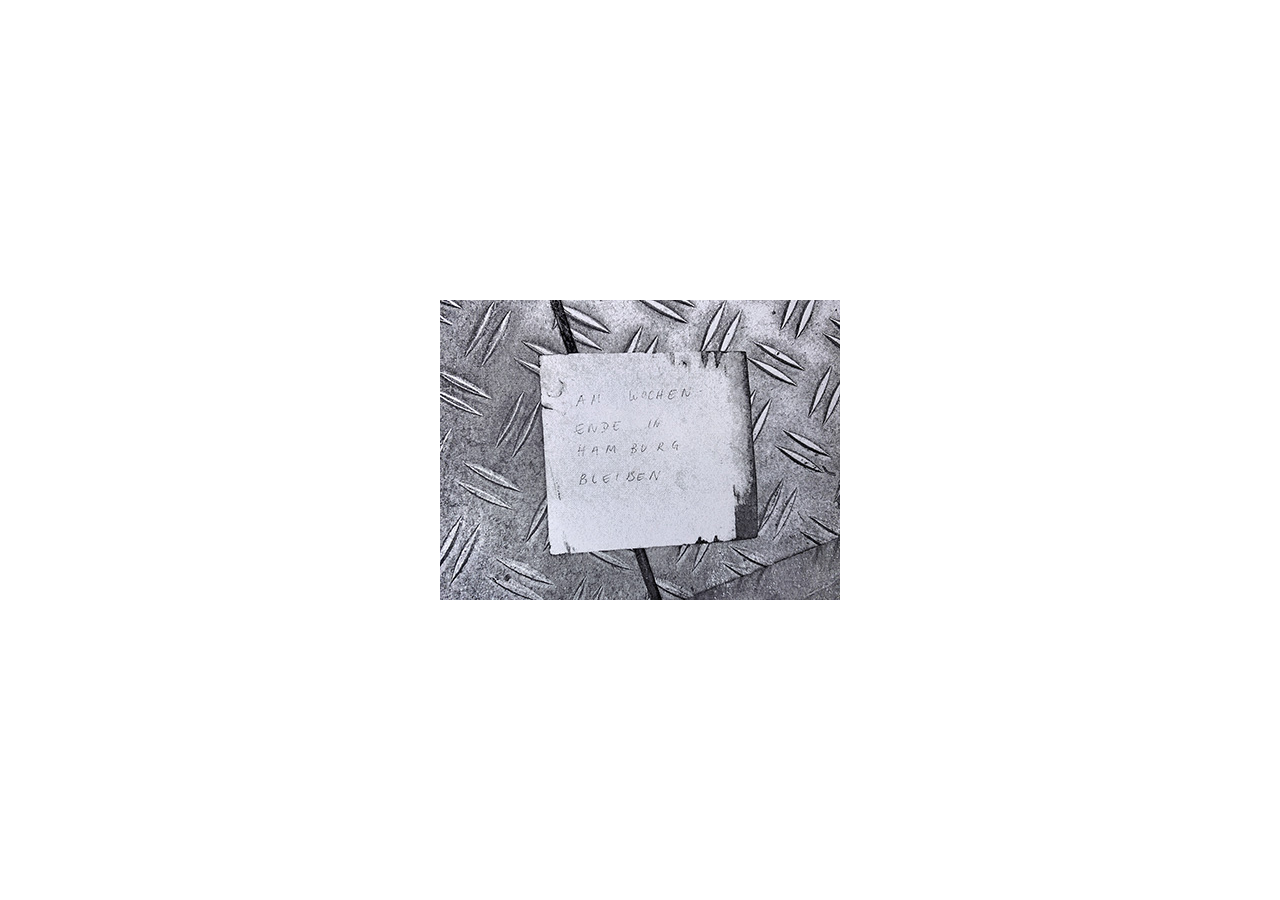
<file: index.html>
<!DOCTYPE html>
<html>
  <head>
    <title>Rave Report</title>

    <meta charset="utf-8" />
    <meta name="viewport" content="width=device-width, initial-scale=1.0, viewport-fit=cover" />
    <meta http-equiv="X-UA-Compatible" content="IE=edge" />
    
    <link rel="stylesheet" href="./assets/css/styles.css" />
  </head>

  <body>

    <img class="image01" src="./content/images/rs3.jpg" />
    <img class="image02" src="./content/images/rs.jpg" />
    <img class="image03" src="./content/images/zuhause.jpg" />


<!-- subpages -->
    
    <div class="subpages">
      <a href="inuse.html">*</a>
      <a href="tool.html">(!!NUTZUNG!)</a>
      <a href="use.html">(??PROJEKT?)</a>
    </div>

      <img src="./content/images/qr.jpg" alt="qr" class="qr">



   
  </body>
</html>
</file>
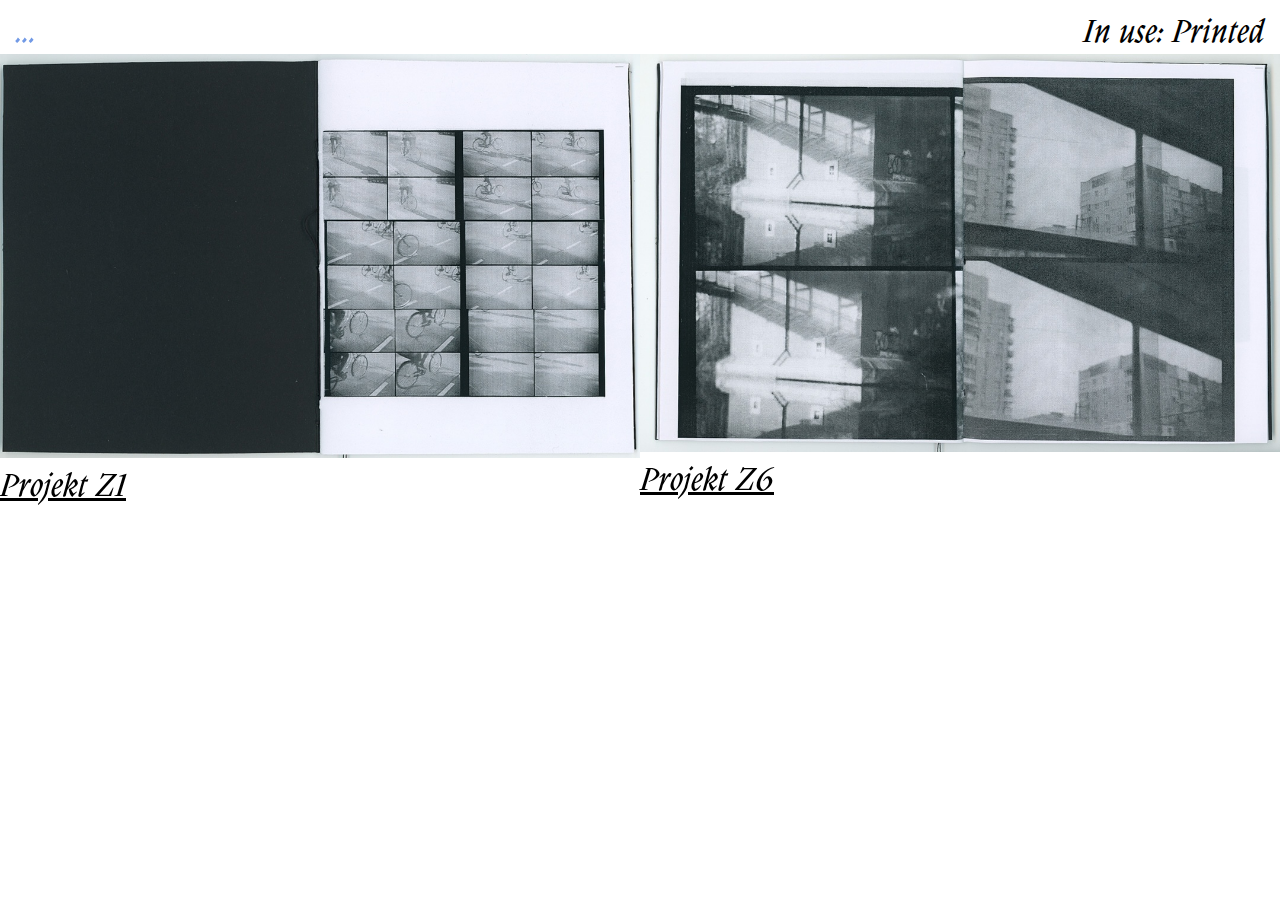
<file: inuse.html>
<!DOCTYPE html>
<html>
    <head>
        <title> In use: Printed </title>

        <meta charset="utf-8" />
        <meta name="viewport" content="width=device-width, initial-scale=1.0, viewport-fit=cover" />
        <meta http-equiv="X-UA-Compatible" content="IE=edge" />

        <link rel="stylesheet" href="./assets/css/inuse.css" />
     </head>
    
    <body>
        <div>
            <a class="pfeil" href="index.html"> … </a>
        </div>

        <main>

            <h1>In use: Printed</h1>

            <nav>
                <u><a href="projekt-z1.html">
                <img src="./content/subimages/z1.jpg" alt="Projekt Z1" />Projekt Z1</a></u>

                <u><a href="projekt-z6.html">
                <img src="./content/subimages/z6.jpg" alt="Projekt Z6" />Projekt Z6</a></u>
            </nav>

        </main>
    </body>

</html>
</file>
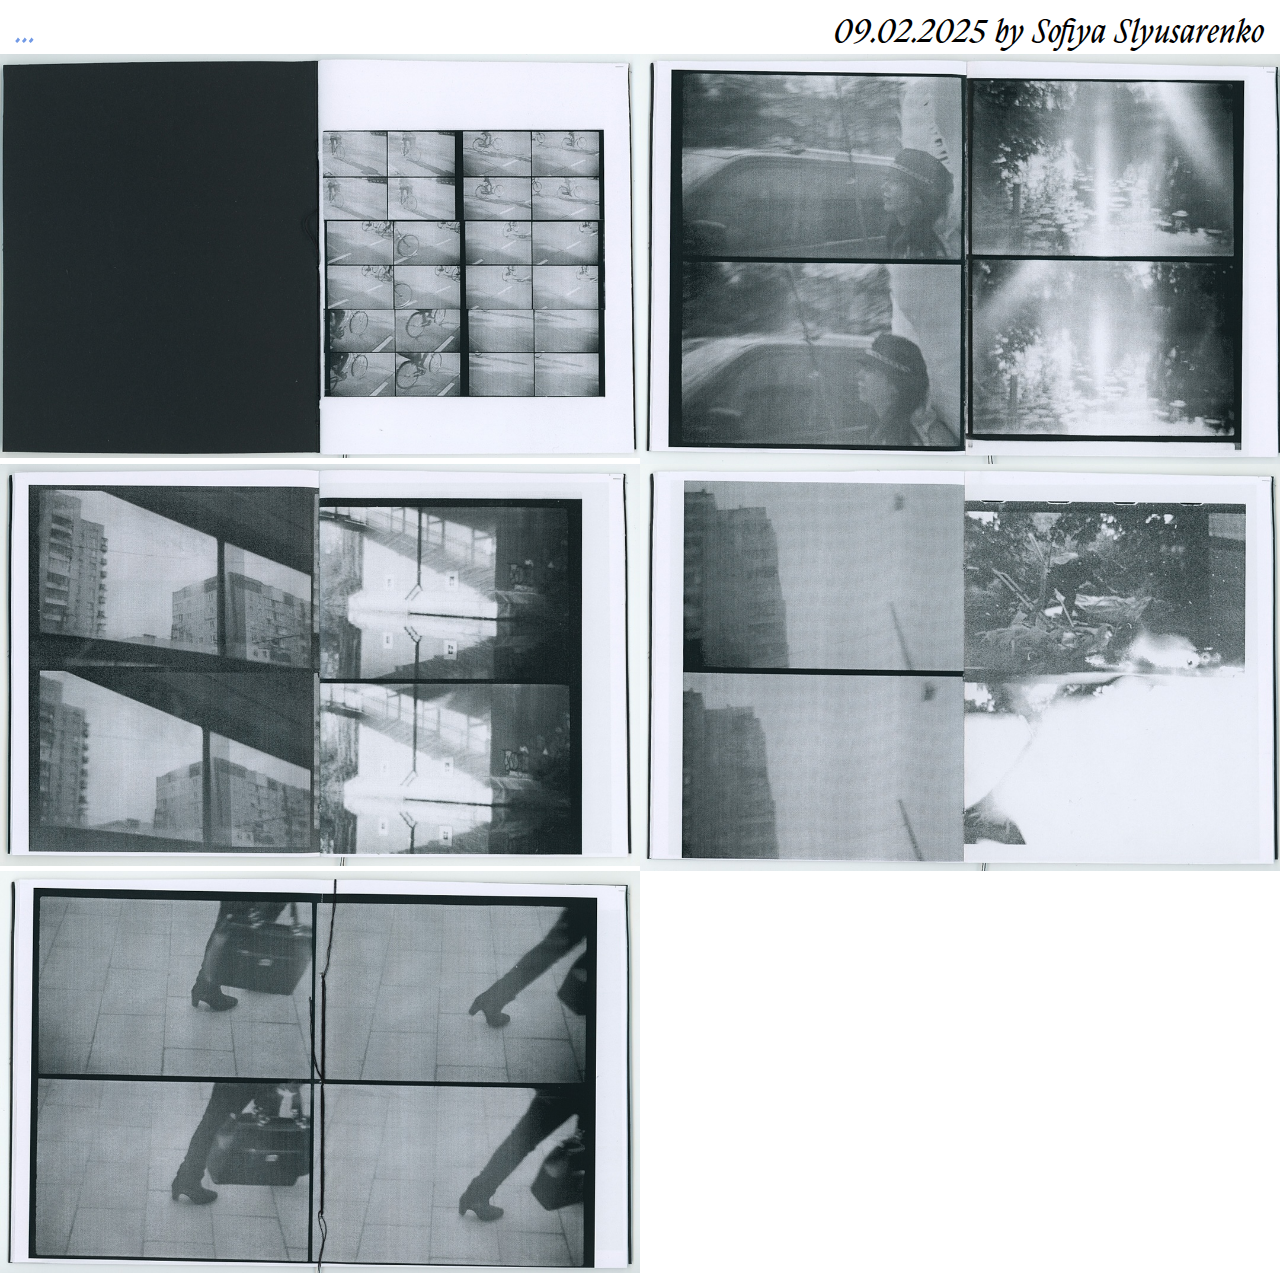
<file: projekt-z1.html>
<!DOCTYPE html>
<html>
  <head>
    <title>Printed</title>

    <meta charset="utf-8" />
    <meta name="viewport" content="width=device-width, initial-scale=1.0, viewport-fit=cover" />
    <meta http-equiv="X-UA-Compatible" content="IE=edge" />

    <link rel="stylesheet" href="./assets/css/inuse.css" />
  </head>
    
  <body>
    <div>
      <a class="pfeil" href="inuse.html"> … </a>
    </div>

  <main>

      <h1>09.02.2025 by Sofiya Slyusarenko</h1>


      <nav>
        <img src="./content/subimages/z1.jpg" alt="Projekt Z1" />
        <img src="./content/subimages/z2.jpg" alt="Projekt Z6" />
        <img src="./content/subimages/z3.jpg" alt="Projekt Z6" />
        <img src="./content/subimages/z4.jpg" alt="Projekt Z6" />
        <img src="./content/subimages/z5.jpg" alt="Projekt Z6" />
      </nav>
    </main>
  
  </body>
</html>
</file>
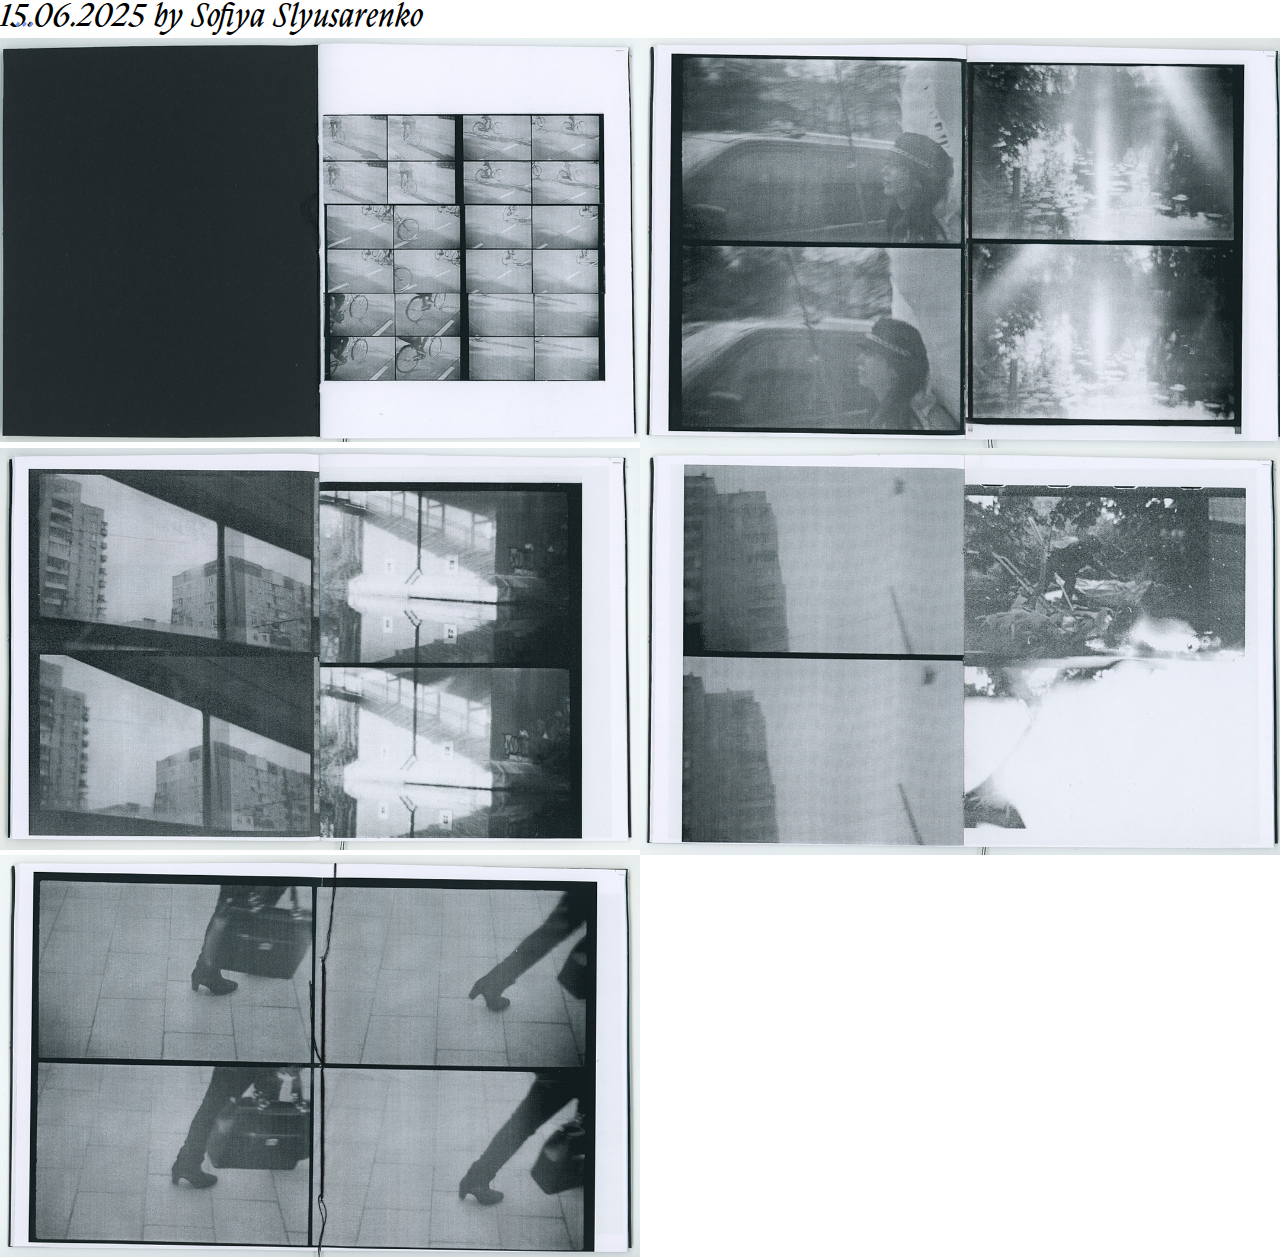
<file: projekt-z6.html>
<!DOCTYPE html>
<html>
    <head>
        <title>Printed</title>

        <meta charset="utf-8" />
        <meta name="viewport" content="width=device-width, initial-scale=1.0, viewport-fit=cover" />
        <meta http-equiv="X-UA-Compatible" content="IE=edge" />

        <link rel="stylesheet" href="./assets/css/inuse.css" />
     </head>
    
<body>

    <div>
      <a class="pfeil" href="inuse.html"> … </a>
    </div>

  <main>

      <h2>15.06.2025 by Sofiya Slyusarenko</h2>


      <nav>
        <img src="./content/subimages/z1.jpg" alt="Projekt Z1" />
        <img src="./content/subimages/z2.jpg" alt="Projekt Z6" />
        <img src="./content/subimages/z3.jpg" alt="Projekt Z6" />
        <img src="./content/subimages/z4.jpg" alt="Projekt Z6" />
        <img src="./content/subimages/z5.jpg" alt="Projekt Z6" />
      </nav>
    </main>

</body>

</html>
</file>
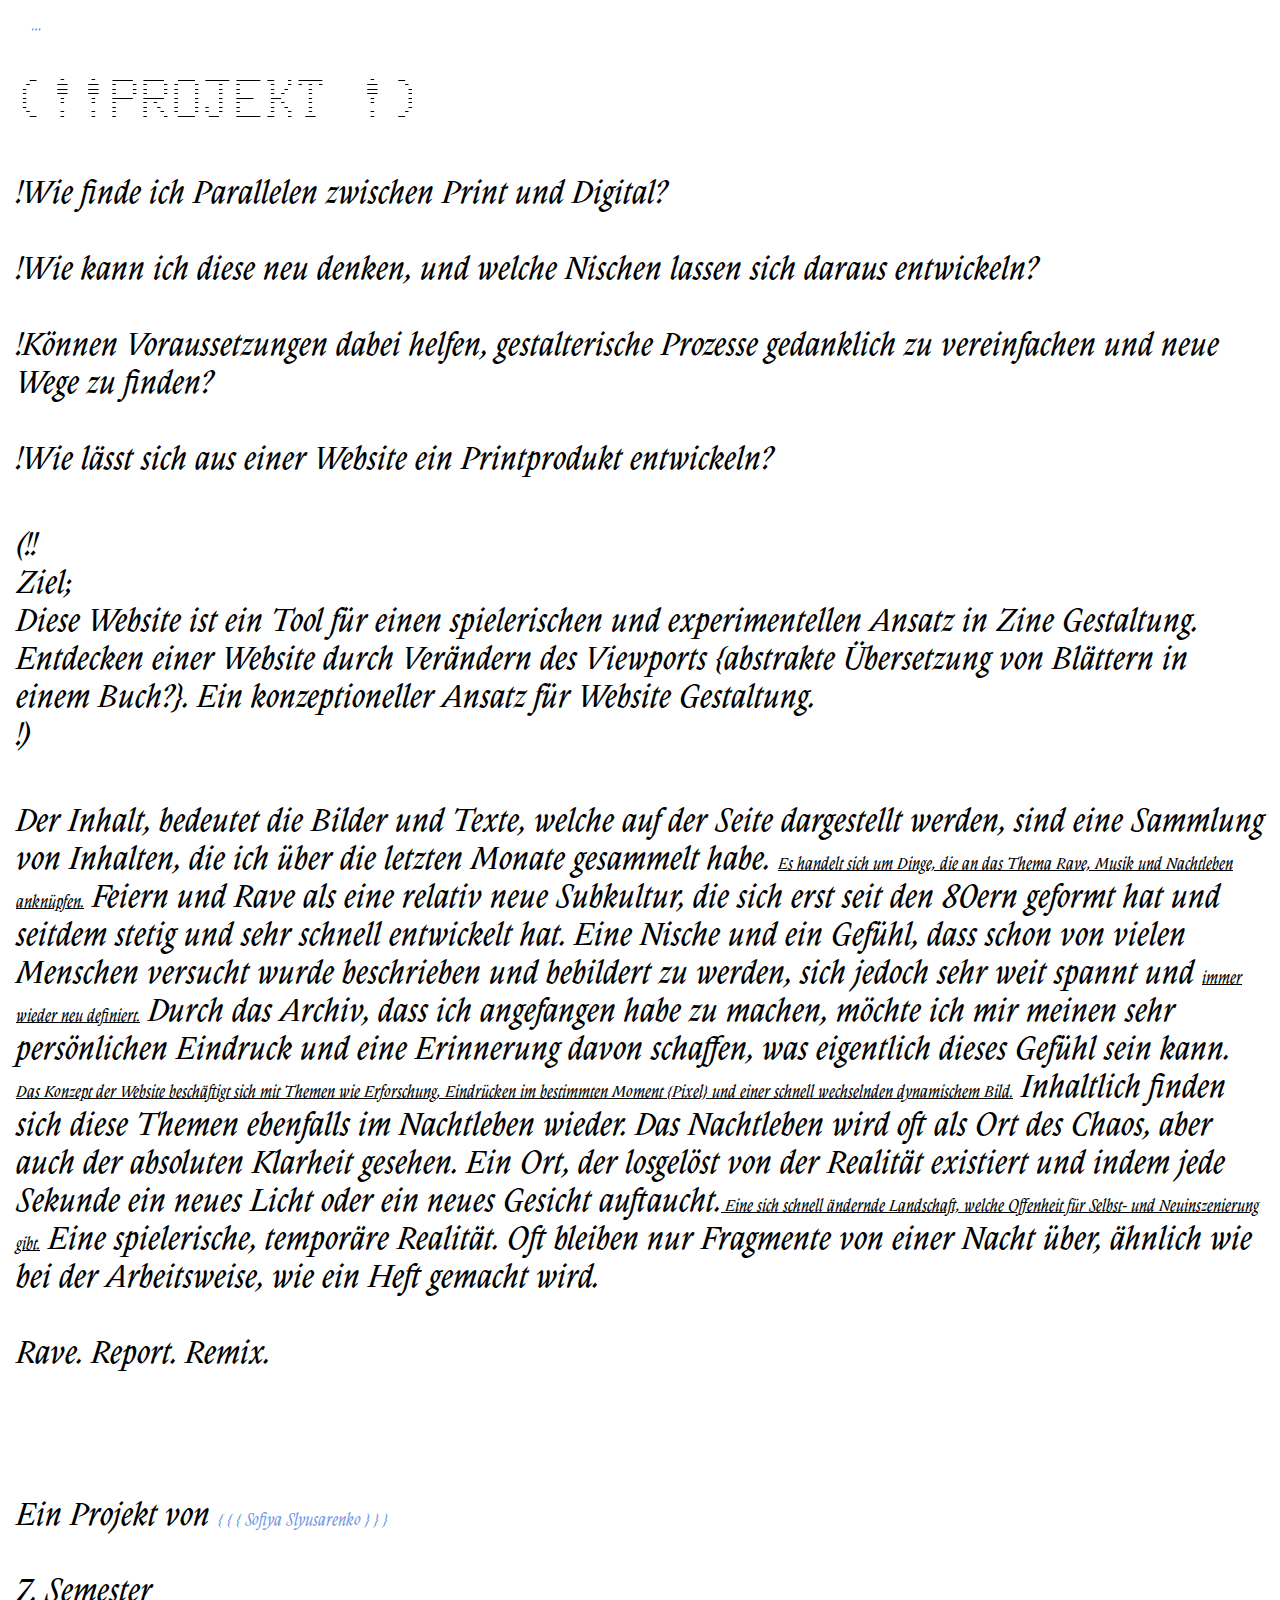
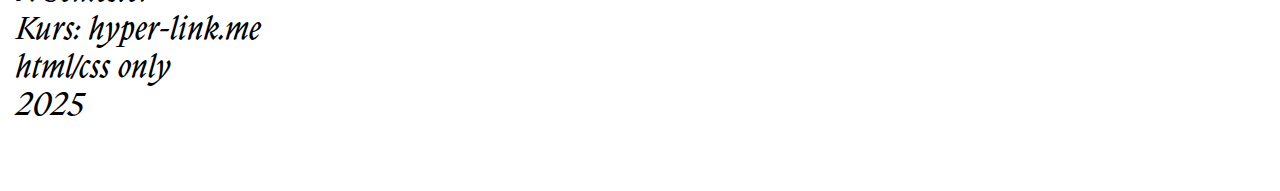
<file: tool.html>
<!DOCTYPE html>
<html>
    <head>
        <title>(!!PROJEKT !)</title>

        <meta charset="utf-8" />
        <meta name="viewport" content="width=device-width, initial-scale=1.0, viewport-fit=cover" />
        <meta http-equiv="X-UA-Compatible" content="IE=edge" />

        <link rel="stylesheet" href="./assets/css/substyles.css" />

    </head>

    <body>
        <div>
            <a class="pfeil" href="index.html"> … </a>
        </div>
        
        <main>

            <p>
                <h1>(!!PROJEKT !)</h1>
            </p>
            
            <div>
                <p>
                    !Wie finde ich Parallelen zwischen Print und Digital?
                    <br>
                    <br>
                    !Wie kann ich diese neu denken, und welche Nischen lassen sich daraus entwickeln?
                    <br>
                    <br>
                    !Können Voraussetzungen dabei helfen, gestalterische Prozesse gedanklich zu vereinfachen und neue Wege zu finden?
                    <br>
                    <br>
                    !Wie lässt sich aus einer Website ein Printprodukt entwickeln?
                </p>
            
                <p>
                    (!!
                    <br>
                    Ziel;
                    <br>
                    Diese Website ist ein Tool für einen spielerischen und experimentellen Ansatz in Zine Gestaltung.
                    <br>
                    Entdecken einer Website durch Verändern des Viewports {abstrakte Übersetzung von Blättern in einem Buch?}. Ein konzeptioneller Ansatz für Website Gestaltung.
                    <br>
                    !)
                </p>
            
                <p>
                    Der Inhalt, bedeutet die Bilder und Texte, welche auf der Seite dargestellt werden, sind eine Sammlung von Inhalten, die ich über die letzten Monate gesammelt habe. <u>Es handelt sich um Dinge, die an das Thema Rave, Musik und Nachtleben anknüpfen.</u> Feiern und Rave als eine relativ neue Subkultur, die sich erst seit den 80ern geformt hat und seitdem stetig und sehr schnell entwickelt hat. Eine Nische und ein Gefühl, dass schon von vielen Menschen versucht wurde beschrieben und bebildert zu werden, sich jedoch sehr weit spannt und <u>immer wieder neu definiert.</u> Durch das Archiv, dass ich angefangen habe zu machen, möchte ich mir meinen sehr persönlichen Eindruck und eine Erinnerung davon schaffen, was eigentlich dieses Gefühl sein kann.
                    <br>
                    <u>Das Konzept der Website beschäftigt sich mit Themen wie Erforschung, Eindrücken im bestimmten Moment {Pixel} und einer schnell wechselnden dynamischem Bild.</u> Inhaltlich finden sich diese Themen ebenfalls im Nachtleben wieder. Das Nachtleben wird oft als Ort des Chaos, aber auch der absoluten Klarheit gesehen. Ein Ort,  der losgelöst von der Realität existiert und indem jede Sekunde ein neues Licht oder ein neues Gesicht auftaucht.<u> Eine sich schnell ändernde Landschaft, welche Offenheit für Selbst- und Neuinszenierung gibt.</u> Eine spielerische,  temporäre Realität. Oft bleiben nur Fragmente von einer Nacht über, ähnlich wie bei der Arbeitsweise, wie ein Heft gemacht wird.
                    <br>
                    <br>
                    Rave. Report. Remix.
                    <br>
                    <br>
                    <br>
                </p>
            
                <p>
                    Ein Projekt von <a href="https://www.instagram.com/custom_css/" target="_blank">{ { { Sofiya Slyusarenko } } }</a>
                    <br>
                    <br>
                    7. Semester 
                    <br>
                    Kurs: hyper-link.me
                    <br>
                    html/css only
                    <br>
                    2025
                </p>   
             </div>

        </main>
    </body>

</html>
</file>
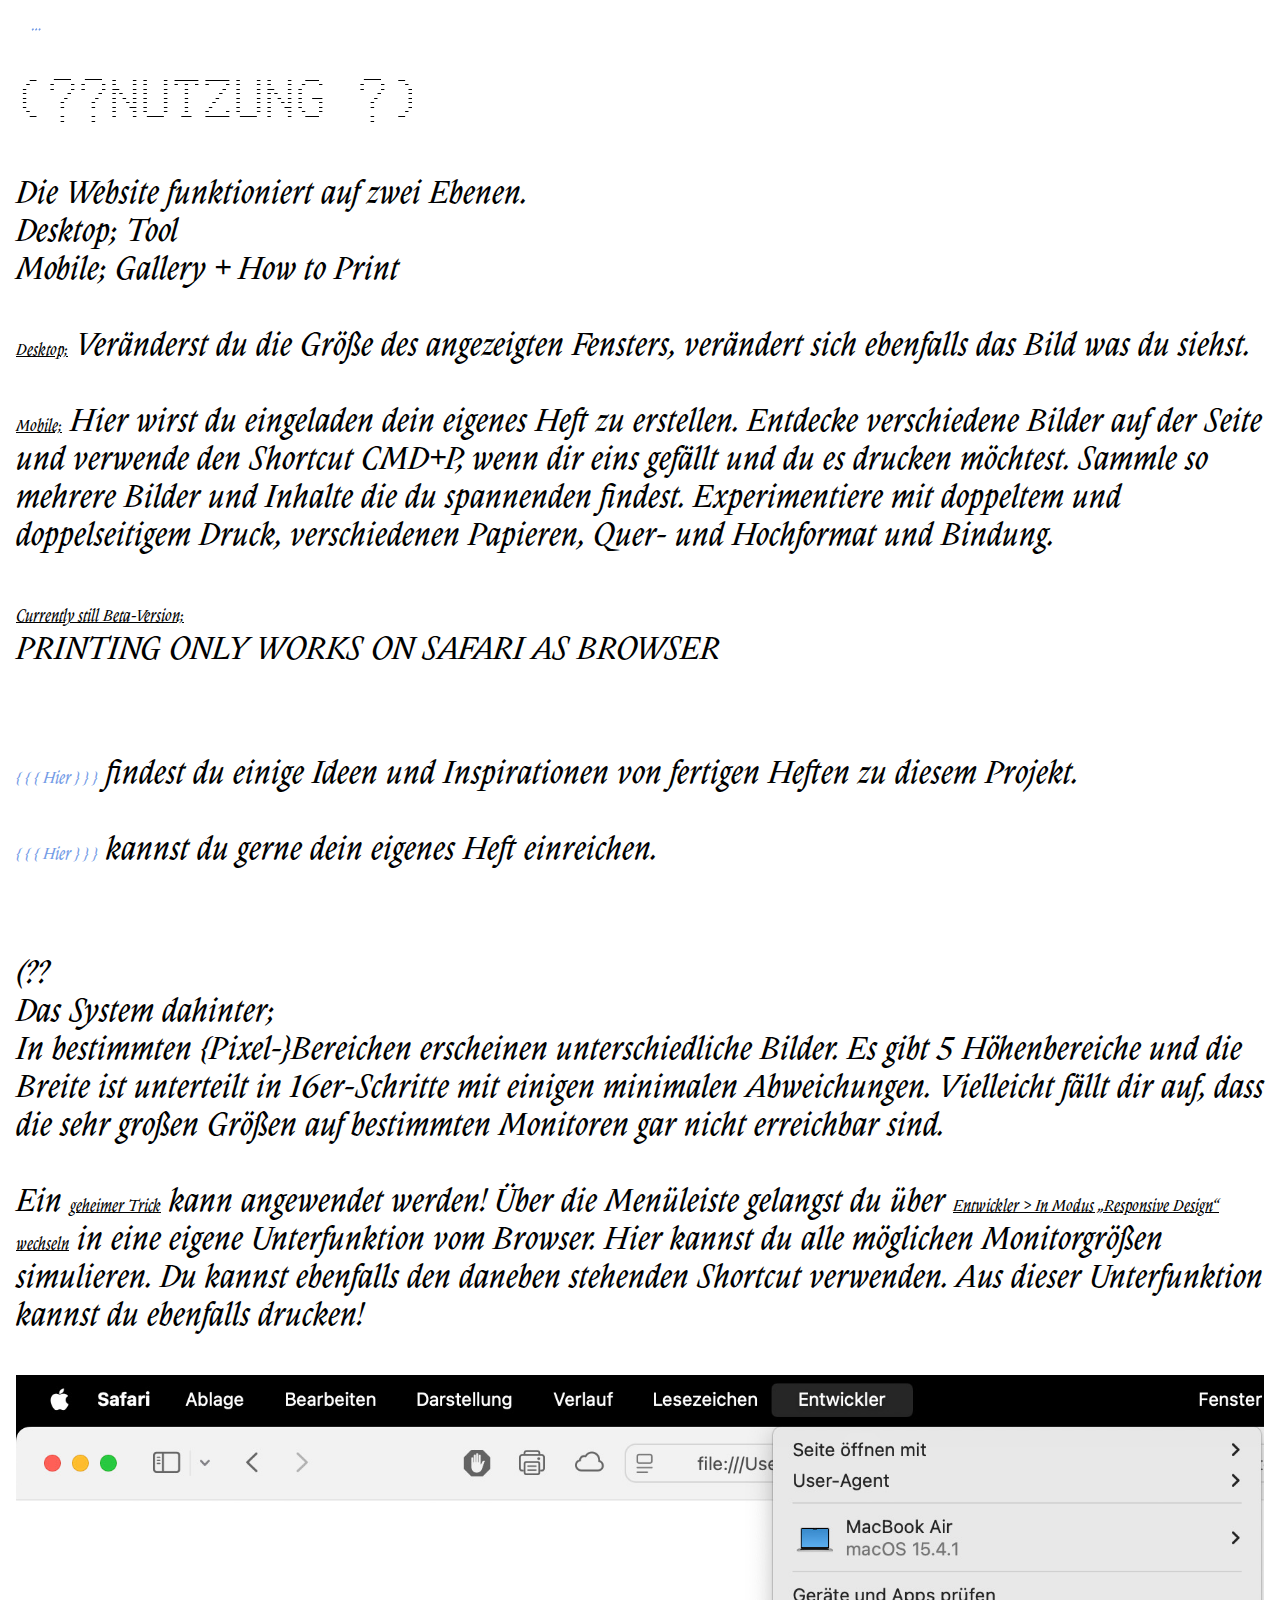
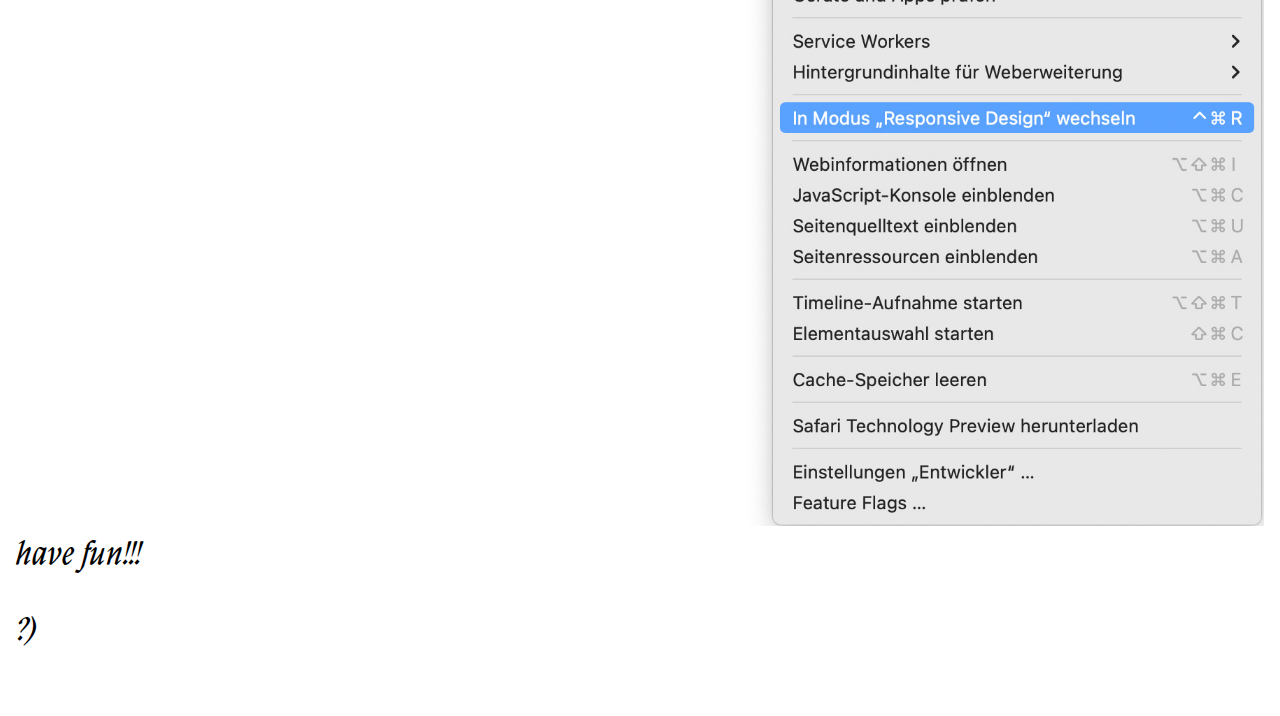
<file: use.html>
<!DOCTYPE html>
<html>
    <head>
        <title>(??NUTZUNG ?)</title>

        <meta charset="utf-8" />
        <meta name="viewport" content="width=device-width, initial-scale=1.0, viewport-fit=cover" />
        <meta http-equiv="X-UA-Compatible" content="IE=edge" />

        <link rel="stylesheet" href="./assets/css/substyles.css" />
    </head>
    
    <body>
        <div>
            <a class="pfeil" href="index.html"> … </a>
        </div>

        <main>

            <p>
                <h1>(??NUTZUNG ?)</h1>
            </p>
            
            <div>
                <p>
                    Die Website funktioniert auf zwei Ebenen. 
                    <br>
                    Desktop; Tool
                    <br>
                    Mobile; Gallery + How to Print
                    <br>
                    <br>

                    <u>Desktop;</u> Veränderst du die Größe des angezeigten Fensters, verändert sich ebenfalls das Bild was du siehst. 
                    <br>
                    <br>
                    <u>Mobile;</u> Hier wirst du eingeladen dein eigenes Heft zu erstellen. Entdecke verschiedene Bilder auf der Seite und verwende den Shortcut CMD+P, wenn dir eins gefällt und du es drucken möchtest. Sammle so mehrere Bilder und Inhalte die du spannenden findest. Experimentiere mit doppeltem und doppelseitigem Druck, verschiedenen Papieren, Quer- und Hochformat und Bindung.
                    <br>
                    <br>
                    <u>Currently still Beta-Version;</u>
                    <br>
                    PRINTING ONLY WORKS ON SAFARI AS BROWSER
                    <br>
                    <br>
                </p>
        
                <p>
                    <a href="inuse.html" target="_blank">{ { { Hier } } }</a> findest du einige Ideen und Inspirationen von fertigen  Heften zu diesem Projekt.
                    <br>
                    <br>
                    <a href="mailto:sofiyaslyuig@gmail.com">{ { { Hier } } }</a> kannst du gerne dein eigenes Heft einreichen. 
                    <br>
                    <br>
                </p>
        
                <p>
                    (?? 
                    <br>
                    Das System dahinter;
                    <br>
                    In bestimmten {Pixel-}Bereichen erscheinen unterschiedliche Bilder. 
                    Es gibt 5 Höhenbereiche und die Breite ist unterteilt in 16er-Schritte mit einigen minimalen Abweichungen. Vielleicht fällt dir auf, dass die sehr großen Größen auf bestimmten Monitoren gar nicht erreichbar sind. 
                    <br>
                    <br>
                    Ein <u>geheimer Trick</u> kann angewendet werden!
                    Über die Menüleiste gelangst du über <u>Entwickler > In Modus „Responsive Design“ wechseln</u> in eine eigene Unterfunktion vom Browser. Hier kannst du alle möglichen Monitorgrößen simulieren. Du kannst ebenfalls den daneben stehenden Shortcut verwenden. Aus dieser Unterfunktion kannst du ebenfalls drucken!
                    <br>
                    <br>
                    <img src="./content/images/resp.jpg" alt="resp" class="resp">
                    <br>
                    have fun!!!
                    <br>
                    <br>
                    ?)
                </p>                  
            </div>



        </main>
    </body>

</html>
</file>
<file: assets/css/styles.css>
/*
  CSS RESET
*/

* {
  margin: 0;
  padding: 0;
  box-sizing: border-box;
  font-weight: normal;
  font-size: 100%;
}

ul,
ol {
  list-style: none;
}

img,
video {
  width: 100%;
}

a {
  color: black;
  text-decoration: none;
}



/* 
CUSTOM STYLES 
*/

img {
  display: none;
  width: 100vw;
  height: 100vh;
  object-fit: scale-down;
}

@font-face {
  font-family: "Meyrin";
  src:
    url("../fonts/Meyrin.woff") format("woff"),
    url("../fonts/Meyrin.eot") format("embedded-opentype")
}

body {
  font-family: "Meyrin";
  font-size: 32px;
}



/* images */

@media (575px < width <= 598px) and (5px < height <= 675px) {
  .image01 {
    display: block;
  }
}

@media (598px < width <= 644px) and (5px < height <= 675px) {
  .image02 {
    display: block;
  }
} 


@media (644px < width <= 1380px) and (680px < height <= 1000px) {
  .image03 {
    display: block;
  }
}






/* 
SUBPAGES
 */

/* Standardmäßig versteckt */

.subpages {
    display: none;
}

/* mobile ansicht */
@media (0px < width <= 574px) and (0px < height <= 1440px) {
* {
  margin: 0;
  padding: 0;
  box-sizing: border-box;
}

body {
  height: 100vh;
  overflow: hidden;
  position: relative;
  background: linear-gradient(to bottom, rgb(255, 255, 255), rgb(114, 154, 230));
}

/* subpages zentriert und fixiert */
.subpages {
  position: fixed;
  top: 30%;
  left: 50%;
  transform: translate(-50%, -50%);
  
  display: flex;
  flex-direction: column;
  gap: 0px;
  text-align: center;
  font-size: 64px;
  z-index: 1;
}

.subpages a {
  text-decoration: none;
  color: black;
}

a:hover {
  background-color: none;
  border-bottom: 1.4px solid black;
}

img.qr {
  display: block;
  width: auto;
  height: auto;
  max-width: 100%;
  max-height: 100%;
}

img.qr {
  display: block;
  position: absolute;
  bottom: 5%;
  left: 50%;
  transform: translateX(-50%) scale(0.6);
  transform-origin: bottom center;
}

}
</file>
<file: assets/css/inuse.css>
/*
  CSS RESET
*/

* {
  margin: 0;
  padding: 0;
  box-sizing: border-box;
  font-weight: normal;
  font-size: 100%;
}

ul,
ol {
  list-style: none;
}

img,
video {
  width: 100%;
}

a {
  color: rgb(114, 154, 230);
  text-decoration: none;
}




/* 
CUSTOM STYLES 
*/

@font-face {
  font-family: "Floreal";
  src:
    url("../fonts/Floreal-Italic.woff") format("woff"),
    url("../fonts/Floreal-Italic.woff2") format("woff2"),
    url("../fonts/Floreal-Regular.woff") format("woff"),
    url("../fonts/Floreal-Regular.woff2") format("woff2")
}

@font-face {
  font-family: "Meyrin";
  src:
    url("../fonts/Meyrin.woff") format("woff"),
    url("../fonts/Meyrin.eot") format("embedded-opentype")
}

body {
  font-family: "Floreal";
  font-size: 32px;
}

a.pfeil {
  margin-left: 16px;
  position: fixed;
}

p {
  margin-bottom: 1.5em;       /* Abstand nach unten */ 
  padding: 16px 16px 16px 16px;
  
}

h1 {
  font-family: "Floreal";
  font-size: 32px;
  margin-top: 16px;
  margin-right: 16px;
  text-align: right;
}



/* 
IMAGES as LINKS
 */

* {
  box-sizing: border-box;
  margin: 0;
  padding: 0;
}

body {
  background: white;
  color: black;
  line-height: 1.2;
  padding: 0;
  min-height: 100vh;
}

nav {
  display: grid;
  grid-template-columns: 1fr;
  gap: 0;
}

@media (min-width: 768px) {
  nav {
    grid-template-columns: repeat(2, 1fr);
  }
}

nav a {
  display: block;
  position: relative;
  text-decoration: none;
  color: black;
  font-size: 32px;
  line-height: 1.1;
  /*border: 10px solid transparent;*/
  /*transition: border-color 0.3s ease;*/
  padding-bottom: 48px;
}

/*
nav a:hover,
nav a:focus {
  border-color: black;
  outline: none;
} 
*/

nav a img {
  display: block;
  width: 100%;
  height: auto;
  margin-bottom: 1vw;
  object-fit: cover;
}
</file>
<file: assets/css/substyles.css>
/*
  CSS RESET
*/

* {
  margin: 0;
  padding: 0;
  box-sizing: border-box;
  font-weight: normal;
  font-size: 16px;
}

ul,
ol {
  list-style: none;
}

img,
video {
  width: 100%;
}

a {
  color: rgb(114, 154, 230);
  text-decoration: none;
}



/* 
CUSTOM STYLES 
*/

@font-face {
  font-family: "Floreal";
  src:
    url("../fonts/Floreal-Italic.woff") format("woff"),
    url("../fonts/Floreal-Italic.woff2") format("woff2"),
    url("../fonts/Floreal-Regular.woff") format("woff"),
    url("../fonts/Floreal-Regular.woff2") format("woff2")
}

@font-face {
  font-family: "Meyrin";
  src:
    url("../fonts/Meyrin.woff") format("woff"),
    url("../fonts/Meyrin.eot") format("embedded-opentype")
}

body {
  font-family: "Floreal";
  font-size: 32px;
  padding: 16px 16px 16px 16px;
}

/* 
TYPO
*/

h1 {
  font-family: "Meyrin";
  font-size: 64px;
}

p {
  margin-bottom: 1.5em;       /* Abstand nach unten */
  font-family: "Floreal";
  font-size: 32px;
}

a.pfeil {
  margin-left: 16px;
  position: fixed;
}

  .link-color {
    color: rgb(100, 100, 251);
  }
</file>
